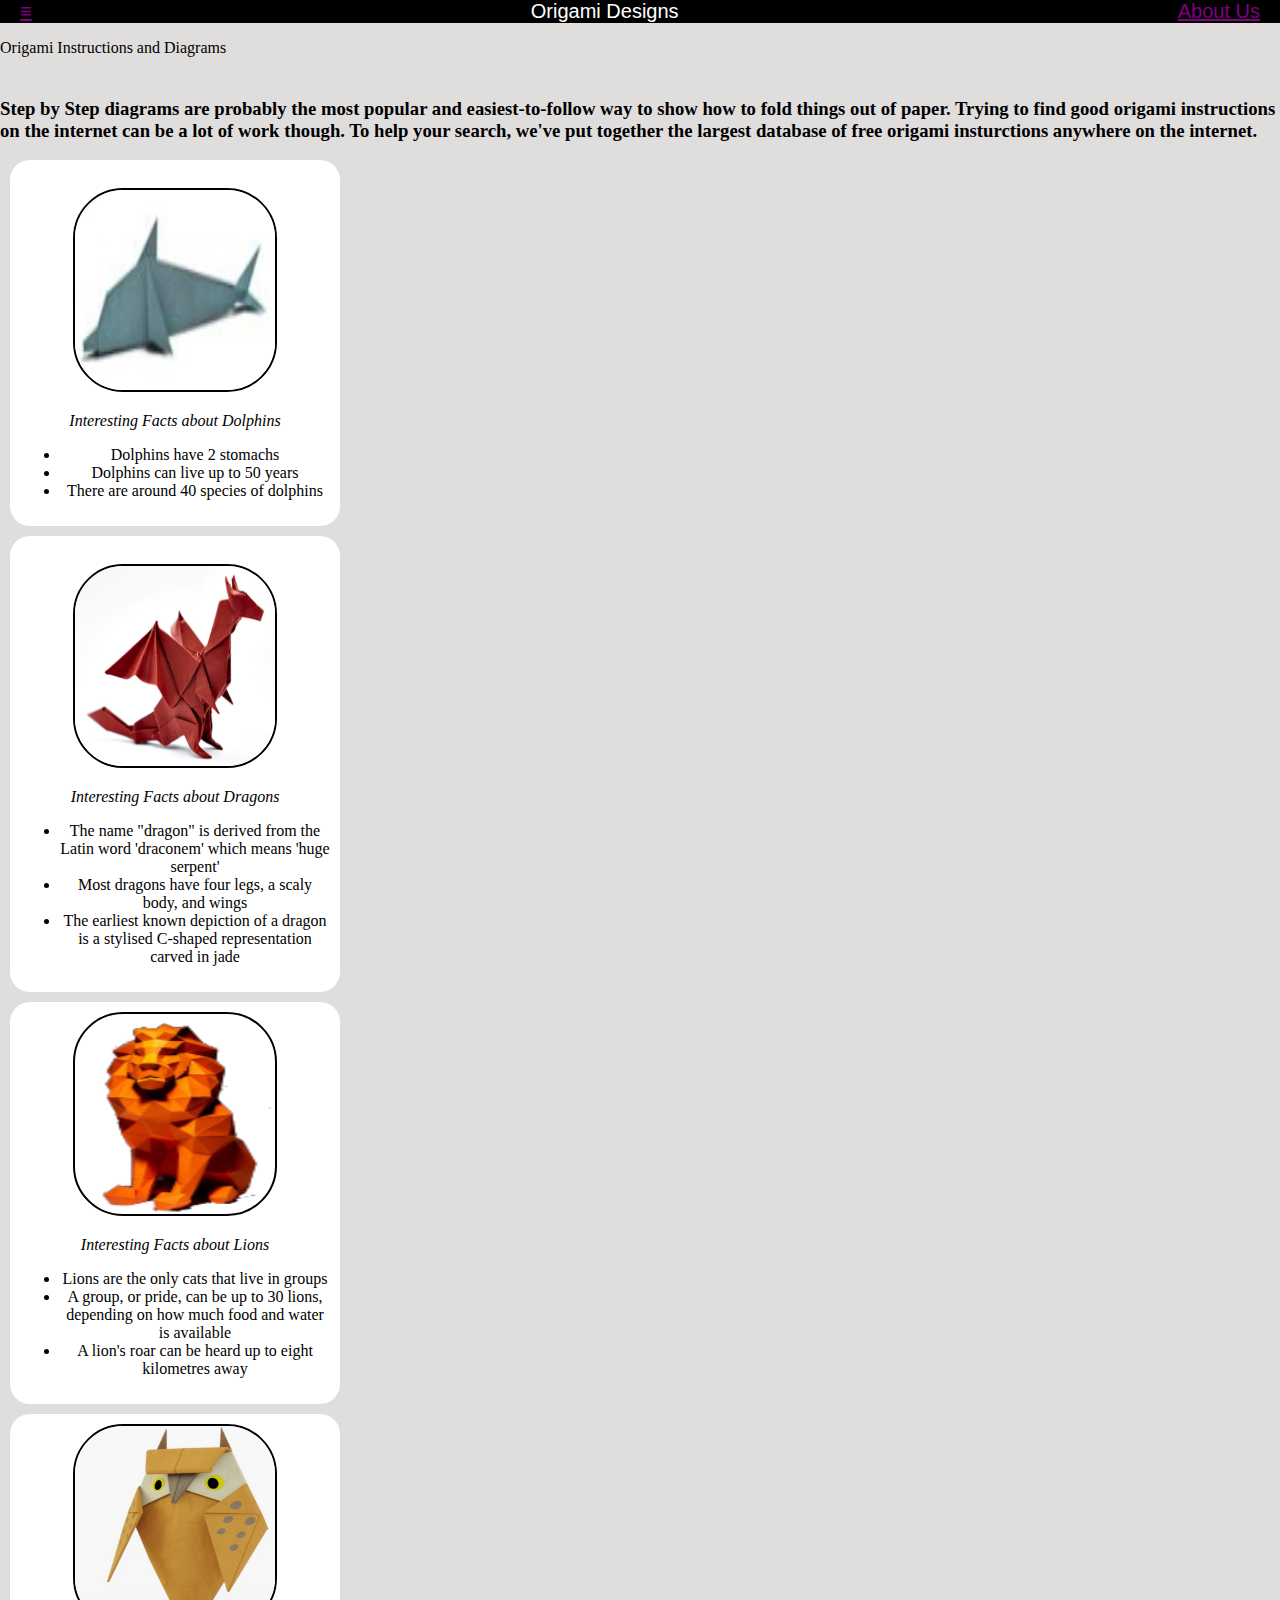
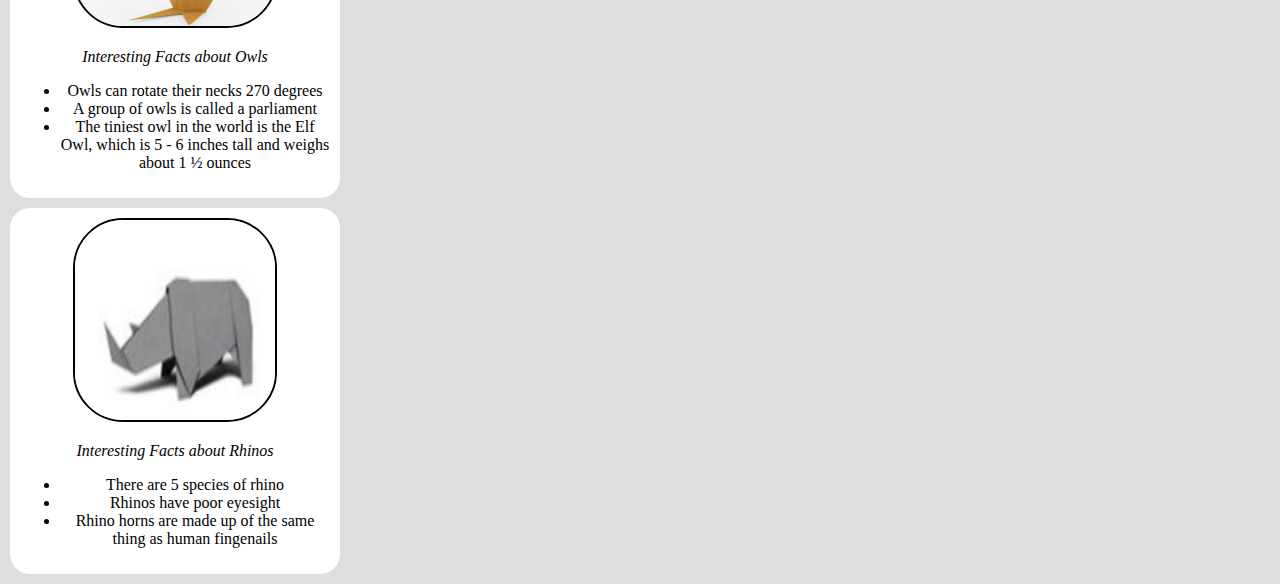
<file: index.html>
<!DOCTYPE html>
<html>
    <head>
        <title>Origami Designs</title>
        <link   rel="stylesheet"
                type="text/css"
                href="style.css">
    </head>
    <body>
        <div class = "header">
            <div class = "menu">
                <div><a href="sidebar.html">≡</a></div>
                <div>Origami Designs</div>
                <div><a href="aboutus.html">About Us</a></div>
            </div>
        </div>
            <p>
                Origami Instructions and Diagrams
            </p>
            <h3><br>
            Step by Step diagrams are probably the most popular and easiest-to-follow way to show how to fold things out of paper.
            Trying to find good origami instructions on the internet can be a lot of work though. To help your search, we've put 
            together the largest database of free origami insturctions anywhere on the internet.
            </h3>
        </div>

        <div class = "grid">
            <div class = "origami">
                <center>
                    <br><a href="https://youtu.be/65v-i-RS2YQ"><img src="images/dolphin.png" width = "200px" height = "200px"></a>
                    <p><i>Interesting Facts about Dolphins</i></p>
                    <ul>
                        <li>Dolphins have 2 stomachs</li>
                        <li>Dolphins can live up to 50 years</li>
                        <li>There are around 40 species of dolphins</li>
                    </ul>
                </center>
            </div>

            <div class = "origami">
                <center>
                    <br><a href="https://www.instructables.com/Simple-Origami-Dragon/" target="_blank"><img src="images/dragon.png" width = "200px" height = "200px"></a>
                    <p><i>Interesting Facts about Dragons</i></p>
                    <ul>
                        <li>The name "dragon" is derived from the Latin word 'draconem' which means 'huge serpent'</li>
                        <li>Most dragons have four legs, a scaly body, and wings</li>
                        <li>The earliest known depiction of a dragon is a stylised C-shaped representation carved in jade</li>
                    </ul>
                </center>
            </div>

            <div class = "origami">
                <center>
                    <a href="https://origami.me/lion/" target="_blank"><img src="images/lion.png" width = "200px" height = "200px"></a>
                    <p><i>Interesting Facts about Lions</i></p>
                    <ul>
                        <li>Lions are the only cats that live in groups</li>
                        <li>A group, or pride, can be up to 30 lions, depending on how much food and water is available</li>
                        <li>A lion's roar can be heard up to eight kilometres away</li>
                    </ul>
                </center>
            </div>

            <div class = "origami">
                <center>
                    <a href="https://origami.me/owl-3/" target="_blank"><img src="images/owl.png" width = "200px" height = "200px"></a>
                    <p><i>Interesting Facts about Owls</i></p>
                    <ul>
                        <li>Owls can rotate their necks 270 degrees</li>
                        <li>A group of owls is called a parliament</li>
                        <li>The tiniest owl in the world is the Elf Owl, which is 5 - 6 inches tall and weighs about 1 ½ ounces</li>
                    </ul>
                </center>
            </div>

            <div class = "origami">
                <center>
                    <a href="https://origami.me/rhino/" target="_blank"><img src="images/rhino.png" width = "200px" height = "200px"></a>
                    <p><i>Interesting Facts about Rhinos</i></p>
                    <ul>
                        <li>There are 5 species of rhino</li>
                        <li>Rhinos have poor eyesight</li>
                        <li>Rhino horns are made up of the same thing as human fingenails</li>
                    </ul>
                </center>
            </div>
        </div>
    </body>
</html>
</file>
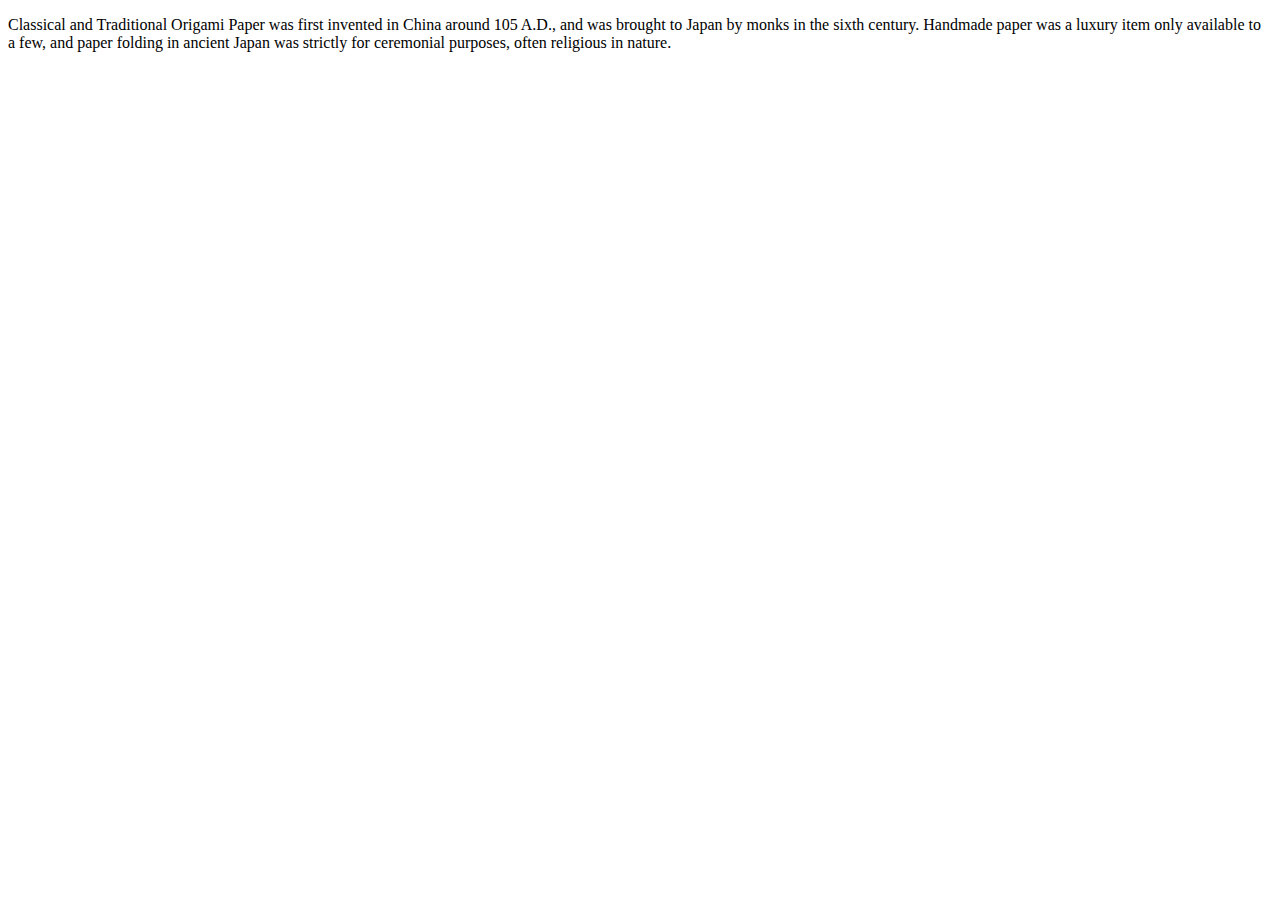
<file: sidebar.html>
<!DOCTYPE html>
<html>
    <p>
        Classical and Traditional Origami Paper was first invented in China around 105 A.D., 
        and was brought to Japan by monks in the sixth century. Handmade paper was a luxury 
        item only available to a few, and paper folding in ancient Japan was strictly for 
        ceremonial purposes, often religious in nature.
    </p>
</html>
</file>
<file: style.css>
h3 {
    color: #000000
}

.menu {
    display: flex;
    justify-content: space-between;
    background-color: #000000;
    font-size: 20px;
    font-family: sans-serif;
    font-weight: 400;
    color: #ffffff;
}

.menu a {
    color: #ffffff;
    margin: 10px;
    padding: 10px;
}

.grid img{
    border: 2px solid #000000;
    border-radius: 50px;
}

.origami {
    border-radius: 20px;
    background-color: #ffffff;
    
    width: 310px;
    font-family: fantasy;
    margin: 10px;
    padding: 10px;
}

body {
    background-color: #e0dddd;
    margin: 0px;
}

h3 {
    color: #000000
}

.menu {
    display: flex;
    justify-content: space-between;
    background-color: #000000;
    font-size: 20px;
    font-family: sans-serif;
    font-weight: 400;
    color: #ffffff;
}

.menu a {
    color: #ffffff;
    margin: 10px;
    padding: 10px;
}

a:link {
    color:purple
}

a:visited {
    color:purple
}

.grid img{
    border: 2px solid #000000;
    border-radius: 50px;
}

.origami {
    border-radius: 20px;
    background-color: #ffffff;
    
    width: 310px;
    font-family: fantasy;
    margin: 10px;
    padding: 10px;
}

.origami :hover {
    transform: scale(1,1.1);
}

body {
    background-color: #e0dddd;
    margin: 0px;
}
</file>
